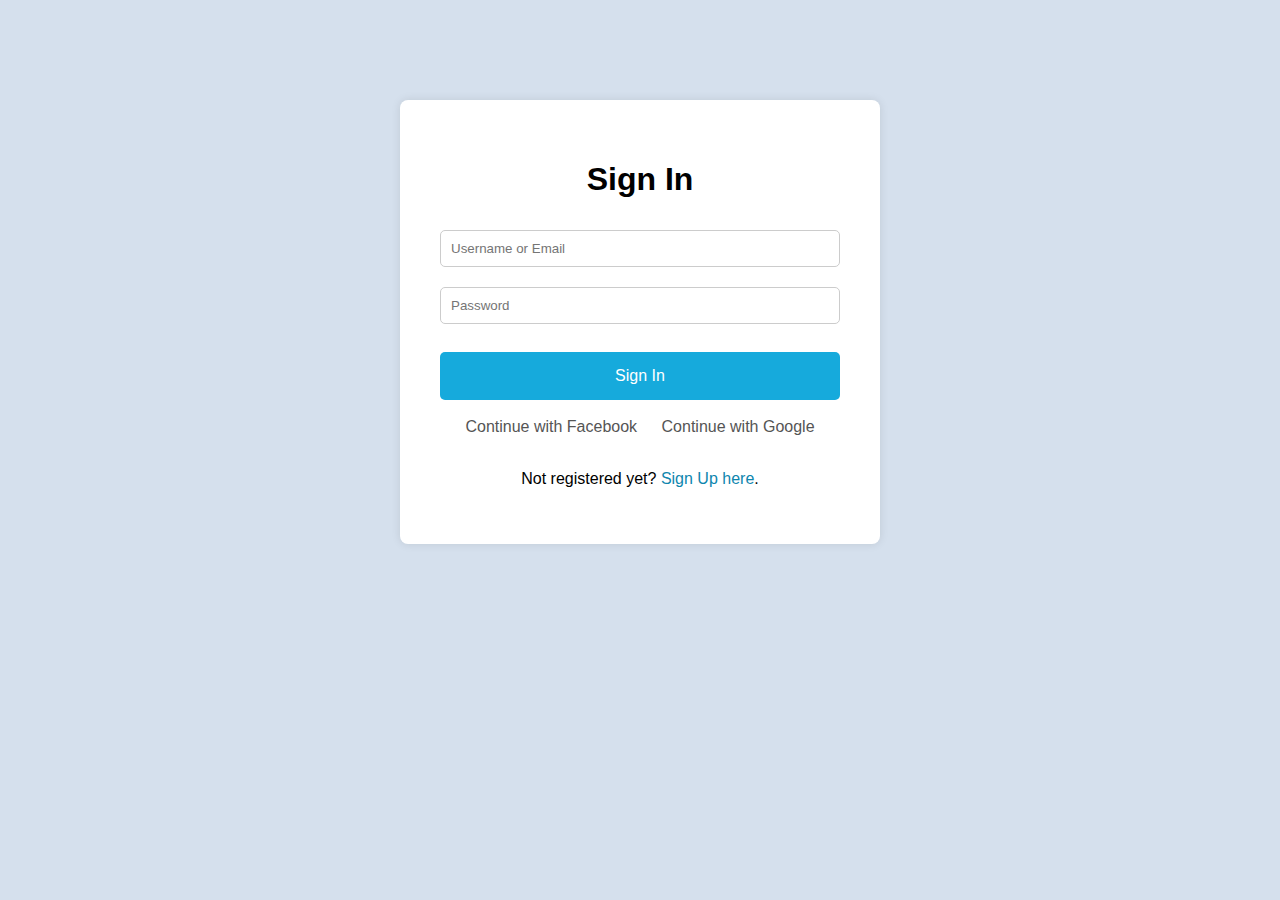
<file: index.html>
<!DOCTYPE html>
<html lang="en">
<head>
  <meta charset="UTF-8">
  <meta name="viewport" content="width=device-width, initial-scale=1.0">
  <title>Sign-In-Page</title>
  <style>
    body {
      font-family: Arial, sans-serif;
      margin: 0;
      padding: 0;
      background-color: #d5e0ed;
    }
    .container {
      max-width: 400px;
      margin: 100px auto;
      background-color: #fff;
      border-radius: 8px;
      padding: 40px;
      box-shadow: 0px 0px 10px rgba(0, 0, 0, 0.1);
    }
    h1 {
      text-align: center;
    }
    input[type="text"],
    input[type="password"] {
      width: 100%;
      padding: 10px;
      margin: 10px 0;
      border: 1px solid #ccc;
      border-radius: 5px;
      box-sizing: border-box;
    }
    input[type="submit"] {
      width: 100%;
      background-color: rgb(22, 170, 220);     margin-top: 2vh;
      color: white;
      padding: 15px 20px;
      border: none;
      border-radius: 5px;
      cursor: pointer;
      font-size: 16px;
    }
    input[type="submit"]:hover {
      background-color:rgb(21, 158, 203)
;
    }
    .social-icons {
      text-align: center;
    }
    .social-icons a {
      display: inline-block;
      margin: 0 10px;
      text-decoration: none;
      color: #555;
    }
    .social-icons a:hover {
      color: rgb(12, 112, 145)
;
    }
    .signup-link {
      text-align: center;
    }
    .signup-link a {
      color: rgb(14, 134, 174)
;
      text-decoration: none;
    }
    .signup-link a:hover{
      color: rgb(8, 79, 103);
      text-decoration: none;
    }
  </style>
</head>
<body>
  <div class="container">
    <h1>Sign In</h1>
    <form action="#">
      <input type="text" placeholder="Username or Email">
      <input type="password" placeholder="Password">
      <input type="submit" value="Sign In">
    </form>
    <br>
    <div class="social-icons">
      <a href="https://reywadah.github.io/Admin-Dashboard/">Continue with Facebook</a>
      <a href="https://reywadah.github.io/Admin-Dashboard/">Continue with Google</a>
    </div><br>
    <div class="signup-link">
      <p>Not registered yet? <a href="Sign-up-page-Assignment.html">Sign Up here</a>.</p>
    </div>
  </div>
</body>
</html>
</file>
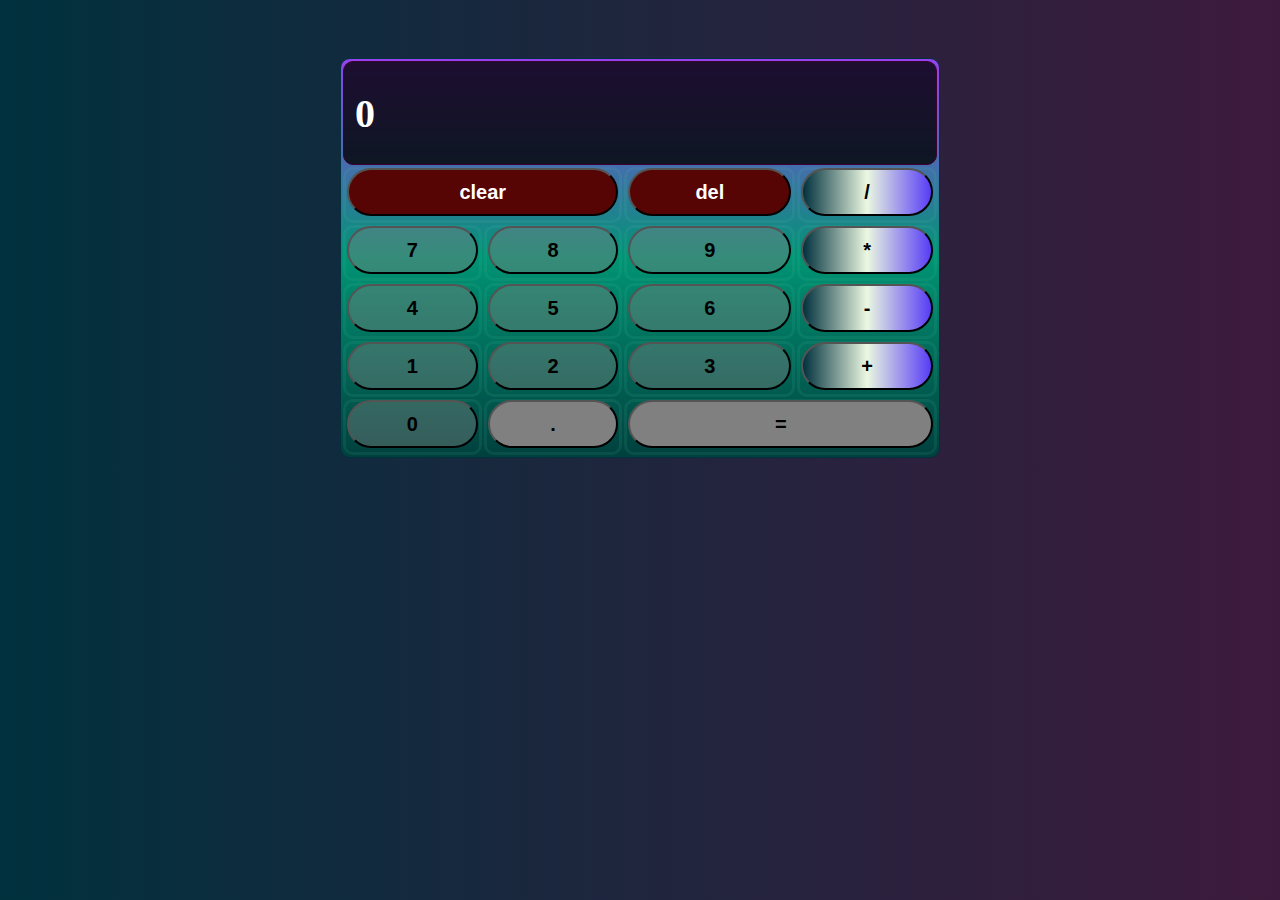
<file: Calculator/index.html>
<!DOCTYPE html>
<html>
    <head>
        <title>Calculator</title>
        <link rel="stylesheet" href="stylesheet.css">
        <script src="script2.js" defer></script>
    </head>
    <body>
        <table border="0">
            <tr><td colspan="4" id="display"></td></tr>
            <tr><td colspan="2"><button id="clear">clear</button></td><td><button id="del">del</button></td><td><button class="operators" id="div">/</button></td></tr>
            <tr><td><button class="number" id="no7">7</button></td><td><button class="number" id="no8">8</button></td><td><button class="number" id="no9">9</button></td><td><button class="operators" id="mult">*</button></td></tr>
            <tr><td><button class="number" id="no4">4</button></td><td><button class="number" id="no5">5</button></td><td><button class="number" id="no6">6</button></td><td><button class="operators" id="sub">-</button></td></tr>
            <tr><td><button class="number" id="no1">1</button></td><td><button class="number" id="no2">2</button></td><td><button class="number" id="no3">3</button></td><td><button class="operators" id="add">+</button></td></tr>
            <tr><td><button class="number" id="no0">0</button></td><td><button id="dot">.</button></td><td colspan="2"><button id="result">=</button></td></tr>
        </table>
    </body>
</html>
</file>
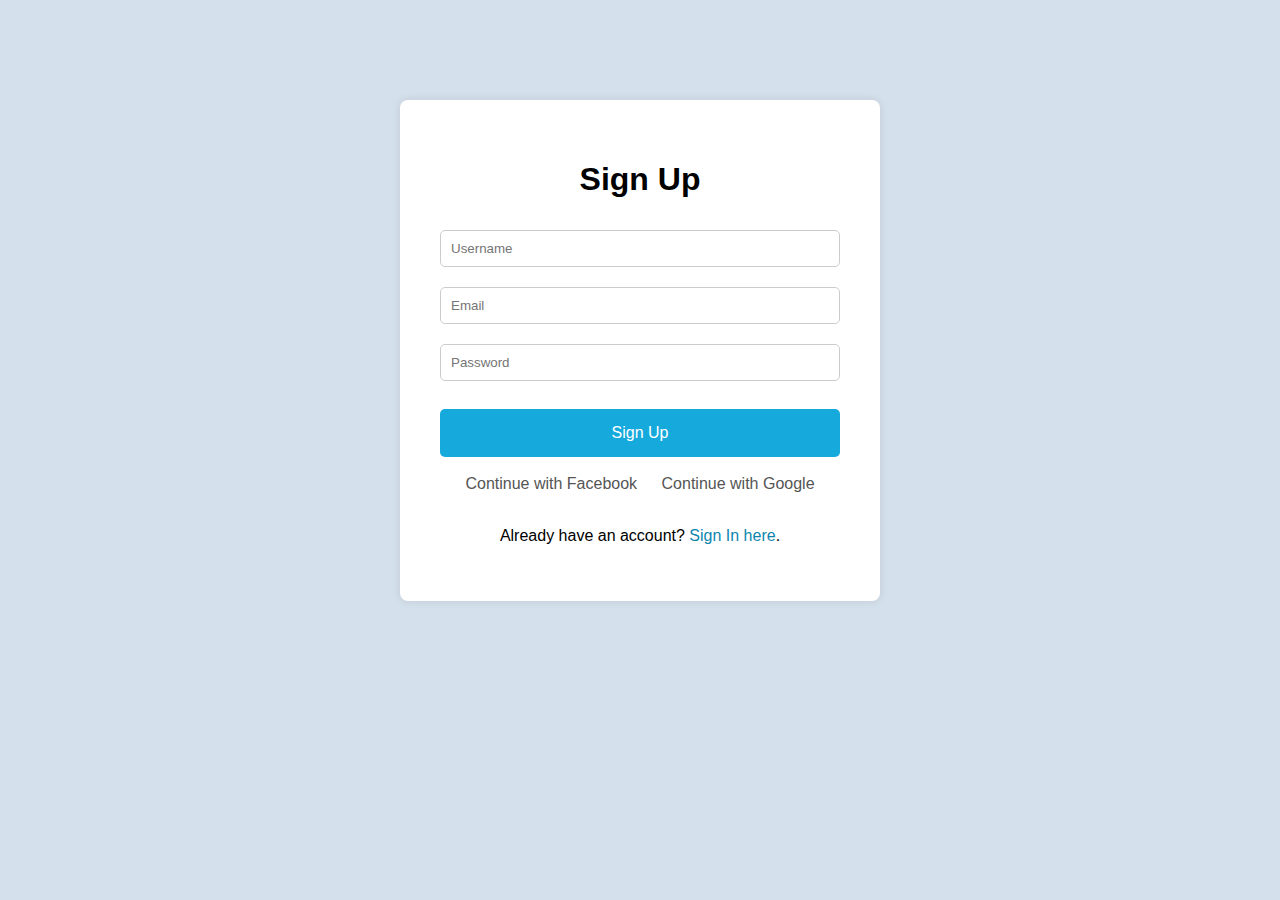
<file: Sign-up-page-Assignment.html>
<!DOCTYPE html>
<html lang="en">
<head>
  <meta charset="UTF-8">
  <meta name="viewport" content="width=device-width, initial-scale=1.0">
  <title>Sign-Up-Page</title>
  <link rel="icon" href= "odin-lined.png" type="image/x-icon">
  <style>
    body {
      font-family: Arial, sans-serif;
      margin: 0;
      padding: 0;
      background-color: #d5e0ed;
    }
    .container {
      max-width: 400px;
      margin: 100px auto;
      background-color: #fff;
      border-radius: 8px;
      padding: 40px;
      box-shadow: 0px 0px 10px rgba(0, 0, 0, 0.1);
    }
    h1 {
      text-align: center;
    }
    input[type="text"],
    input[type="password"] {
      width: 100%;
      padding: 10px;
      margin: 10px 0;
      border: 1px solid #ccc;
      border-radius: 5px;
      box-sizing: border-box;
    }
    input[type="submit"] {
      width: 100%;
      background-color: rgb(22, 170, 220);
      margin-top: 2vh;
      color: white;
      padding: 15px 20px;
      border: none;
      border-radius: 5px;
      cursor: pointer;
      font-size: 16px;
    }
    input[type="submit"]:hover {
      background-color: rgb(21, 158, 203);
    }
    .social-icons {
      text-align: center;
    }
    .social-icons a {
      display: inline-block;
      margin: 0 10px;
      text-decoration: none;
      color: #555;
    }
    .social-icons a:hover {
      color: rgb(12, 112, 145);
    }
    .signup-link {
      text-align: center;
    }
    .signup-link a {
      color: rgb(14, 134, 174);
      text-decoration: none;
    }
    .signup-link a:hover{
      color: rgb(8, 79, 103);
      text-decoration: none;
    }
  </style>
</head>
<body>
  <div class="container">
    <h1>Sign Up</h1>
    <form action="#">
      <input type="text" placeholder="Username">
      <input type="text" placeholder="Email">
      <input type="password" placeholder="Password">
      <input type="submit" value="Sign Up">
    </form>
    <br>
    <div class="social-icons">
      <a href="https://www.facebook.com/login/">Continue with Facebook</a>
      <a href="https://accounts.google.com/v3/signin/identifier?hl=en-gb&ifkv=ARZ0qKLn8ZMbytu1vC_r_UwaRdSIFKYxDXFfbcVBnHHHyR4AhlSnr8RoPX8H8P2ioi_9pU3umGcQoQ&flowName=GlifWebSignIn&flowEntry=ServiceLogin&dsh=S1342256799%3A1712199174680204&theme=mn&ddm=0">Continue with Google</a>
    </div><br>
    <div class="signup-link">
      <p>Already have an account? <a href="index.html">Sign In here</a>.</p>
    </div>
  </div>
</body>
</html>
</file>
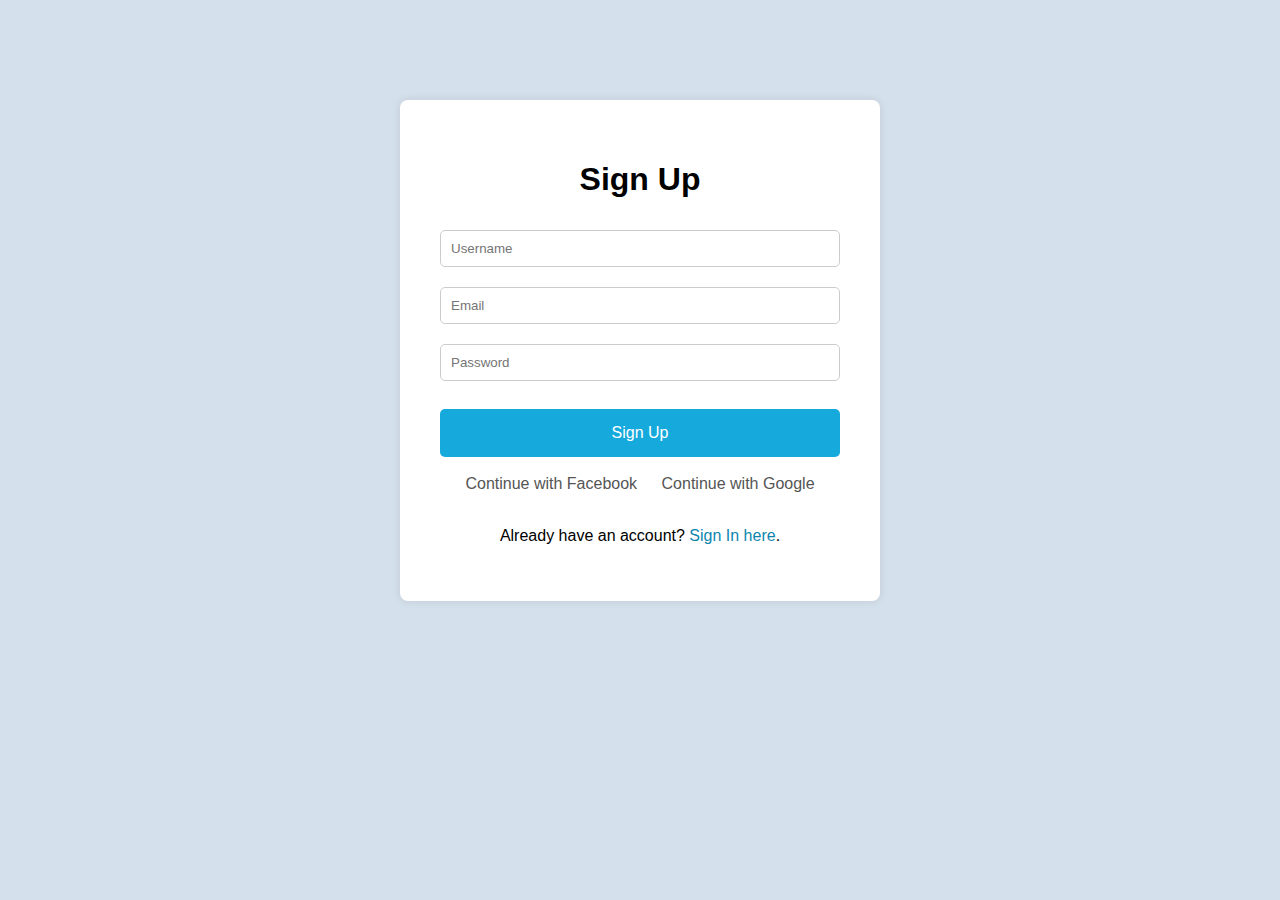
<file: log-in-page-for-UserInterface-Assignemnt/Sign-up-page-Assignment.html>
<!DOCTYPE html>
<html lang="en">
<head>
  <meta charset="UTF-8">
  <meta name="viewport" content="width=device-width, initial-scale=1.0">
  <title>Sign-Up-Page</title>
  <style>
    body {
      font-family: Arial, sans-serif;
      margin: 0;
      padding: 0;
      background-color: #d5e0ed;
    }
    .container {
      max-width: 400px;
      margin: 100px auto;
      background-color: #fff;
      border-radius: 8px;
      padding: 40px;
      box-shadow: 0px 0px 10px rgba(0, 0, 0, 0.1);
    }
    h1 {
      text-align: center;
    }
    input[type="text"],
    input[type="password"] {
      width: 100%;
      padding: 10px;
      margin: 10px 0;
      border: 1px solid #ccc;
      border-radius: 5px;
      box-sizing: border-box;
    }
    input[type="submit"] {
      width: 100%;
      background-color: rgb(22, 170, 220);
      margin-top: 2vh;
      color: white;
      padding: 15px 20px;
      border: none;
      border-radius: 5px;
      cursor: pointer;
      font-size: 16px;
    }
    input[type="submit"]:hover {
      background-color: rgb(21, 158, 203);
    }
    .social-icons {
      text-align: center;
    }
    .social-icons a {
      display: inline-block;
      margin: 0 10px;
      text-decoration: none;
      color: #555;
    }
    .social-icons a:hover {
      color: rgb(12, 112, 145);
    }
    .signup-link {
      text-align: center;
    }
    .signup-link a {
      color: rgb(14, 134, 174);
      text-decoration: none;
    }
    .signup-link a:hover{
      color: rgb(8, 79, 103);
      text-decoration: none;
    }
  </style>
</head>
<body>
  <div class="container">
    <h1>Sign Up</h1>
    <form action="#">
      <input type="text" placeholder="Username">
      <input type="text" placeholder="Email">
      <input type="password" placeholder="Password">
      <input type="submit" value="Sign Up">
    </form>
    <br>
    <div class="social-icons">
      <a href="https://www.facebook.com/login/">Continue with Facebook</a>
      <a href="https://accounts.google.com/v3/signin/identifier?hl=en-gb&ifkv=ARZ0qKLn8ZMbytu1vC_r_UwaRdSIFKYxDXFfbcVBnHHHyR4AhlSnr8RoPX8H8P2ioi_9pU3umGcQoQ&flowName=GlifWebSignIn&flowEntry=ServiceLogin&dsh=S1342256799%3A1712199174680204&theme=mn&ddm=0">Continue with Google</a>
    </div><br>
    <div class="signup-link">
      <p>Already have an account? <a href="Index.html">Sign In here</a>.</p>
    </div>
  </div>
</body>
</html>
</file>
<file: Calculator/stylesheet.css>
body{
    display: flex;
    justify-content: center;
    align-items: center;
    background: linear-gradient(0.25turn, #01313e, #3d1a3d);

}
#display{
    background-color: rgba(0, 0, 0, 0.798);
    border: solid rgb(61, 0, 49) 1px;
    height: 100px;
}
p{
    margin: 0px;
    padding: 10px;
    color: white;
    font-weight: 900;
    font-size: 40px;
}
button{
    width: 100%;
    height: 100%;
    padding: 0.3em 1.2em;
    margin: 0 0.3em 0.3em 0;
    border-radius: 2em;
    text-decoration: none;
    font-weight: 600;
    text-align: center;
    font-size: 20px;
    transition: all 0.2s;
}
button:hover{
    cursor: pointer;
}
table{
    background: linear-gradient(0.5turn, #9343ee, #009474, #00403e);
    margin-top: 50px;
    border: solid #01313e 1px;
    border-radius: 10px;
    width: 600px;
    height: 400px;
}
td{
    border: solid #4fcca61c 3px;
    border-radius: 10px;
}
.operators{
    background: linear-gradient(0.25turn, #01313e, #ebf8e1, #583cf6);
}
.operators:hover{
    background: linear-gradient(0.25turn, #20ff02, #ebf8e1, #aecc03);
}

.number{
    background-color: rgba(128, 128, 128, 0.411);
    color: black;
}
.number:hover{
    background: linear-gradient(0.25turn, #01313e, #ebf8e134);
    
    color: rgb(91, 182, 198);
}

#clear{
    background-color: rgb(86, 4, 4);
    color: white;
}

#del{
    background-color: rgb(86, 4, 4);
    color: white;
}
#del:hover, #clear:hover{
    background-color: rgb(184, 11, 11);
    color: white;
}
#result, #dot{
    background-color: grey;
    color: black;
}
#result:hover , #dot:hover, .number:hover{
    background: linear-gradient(0.25turn, #01313e, #ebf8e134);
    
    color: rgb(91, 182, 198);
}
</file>
